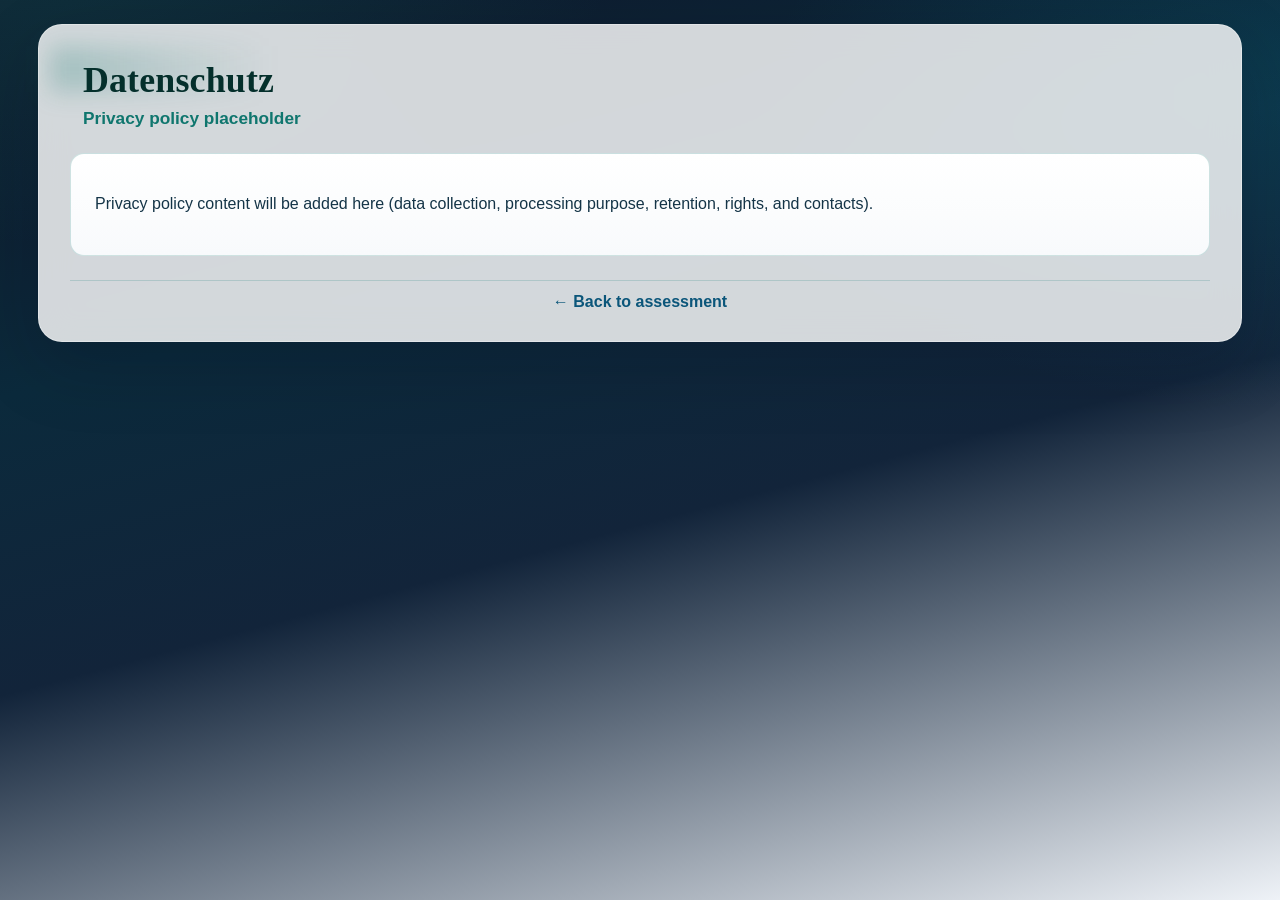
<file: datenschutz.html>
<!DOCTYPE html>
<html lang="en">
<head>
  <meta charset="UTF-8" />
  <meta name="viewport" content="width=device-width, initial-scale=1.0" />
  <title>Datenschutz</title>
  <link rel="stylesheet" href="styles.css" />
</head>
<body>
  <div class="page legal-page">
    <div class="app-shell">
      <header class="page-header">
        <div>
          <h1>Datenschutz</h1>
          <p class="subtitle">Privacy policy placeholder</p>
        </div>
      </header>

      <section class="card">
        <p>Privacy policy content will be added here (data collection, processing purpose, retention, rights, and contacts).</p>
      </section>

      <footer class="legal-footer">
        <a href="index.html">← Back to assessment</a>
      </footer>
    </div>
  </div>
</body>
</html>
</file>
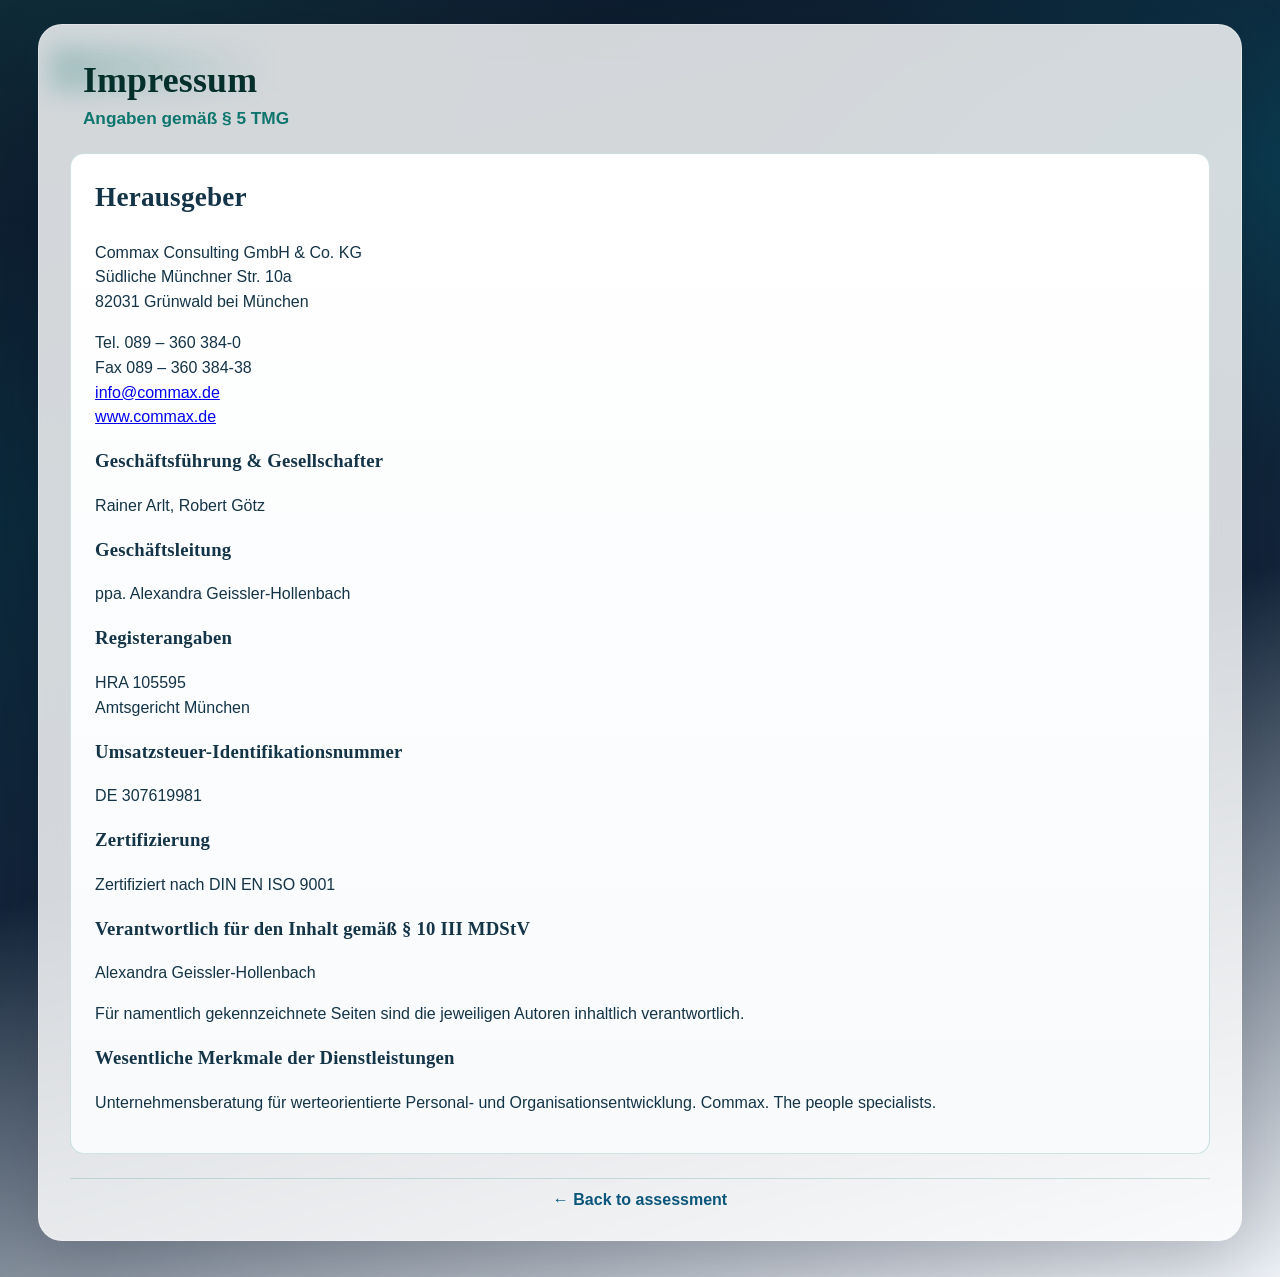
<file: impressum.html>
<!DOCTYPE html>
<html lang="en">
<head>
  <meta charset="UTF-8" />
  <meta name="viewport" content="width=device-width, initial-scale=1.0" />
  <title>Impressum</title>
  <link rel="stylesheet" href="styles.css" />
</head>
<body>
  <div class="page legal-page">
    <div class="app-shell">
      <header class="page-header">
        <div>
          <h1>Impressum</h1>
          <p class="subtitle">Angaben gemäß § 5 TMG</p>
        </div>
      </header>

      <section class="card">
        <h2>Herausgeber</h2>
        <p>
          Commax Consulting GmbH & Co. KG<br />
          Südliche Münchner Str. 10a<br />
          82031 Grünwald bei München
        </p>

        <p>
          Tel. 089 – 360 384-0<br />
          Fax 089 – 360 384-38<br />
          <a href="mailto:info@commax.de">info@commax.de</a><br />
          <a href="https://www.commax.de" target="_blank" rel="noopener noreferrer">www.commax.de</a>
        </p>

        <h3>Geschäftsführung &amp; Gesellschafter</h3>
        <p>Rainer Arlt, Robert Götz</p>

        <h3>Geschäftsleitung</h3>
        <p>ppa. Alexandra Geissler-Hollenbach</p>

        <h3>Registerangaben</h3>
        <p>HRA 105595<br />Amtsgericht München</p>

        <h3>Umsatzsteuer-Identifikationsnummer</h3>
        <p>DE 307619981</p>

        <h3>Zertifizierung</h3>
        <p>Zertifiziert nach DIN EN ISO 9001</p>

        <h3>Verantwortlich für den Inhalt gemäß § 10 III MDStV</h3>
        <p>Alexandra Geissler-Hollenbach</p>

        <p>Für namentlich gekennzeichnete Seiten sind die jeweiligen Autoren inhaltlich verantwortlich.</p>

        <h3>Wesentliche Merkmale der Dienstleistungen</h3>
        <p>Unternehmensberatung für werteorientierte Personal- und Organisationsentwicklung. Commax. The people specialists.</p>
      </section>

      <footer class="legal-footer">
        <a href="index.html">← Back to assessment</a>
      </footer>
    </div>
  </div>
</body>
</html>
</file>
<file: styles.css>
:root {
  --bg-top: #0f172a;
  --bg-soft: #eef2f7;
  --card: rgba(255, 255, 255, 0.82);
  --card-solid: #ffffff;
  --card-soft: #f8fafc;
  --text: #0f172a;
  --muted: #475569;
  --line: rgba(255, 255, 255, 0.35);
  --accent: #0f766e;
  --accent-strong: #115e59;
  --accent-ink: #ecfeff;
  --accent-soft: rgba(15, 118, 110, 0.12);
  --warning: #b91c1c;
  --shadow-soft: 0 24px 70px rgba(2, 6, 23, 0.18);
}

* {
  box-sizing: border-box;
}

html,
body {
  width: 100%;
  min-height: 100%;
}

body {
  margin: 0;
  color: var(--text);
  background:
    radial-gradient(1200px 620px at 3% -6%, rgba(15, 118, 110, 0.28), transparent 48%),
    radial-gradient(900px 520px at 100% 12%, rgba(14, 116, 144, 0.22), transparent 58%),
    linear-gradient(165deg, var(--bg-top) 0%, #0b2a3c 32%, #12243a 56%, var(--bg-soft) 100%);
  min-height: 100vh;
  font-family: "Avenir Next", "Nunito Sans", "Segoe UI", sans-serif;
  scroll-behavior: smooth;
}

h1,
h2,
h3 {
  font-family: "Georgia", "Times New Roman", serif;
  letter-spacing: 0.2px;
  margin-top: 0;
}

h2 {
  font-size: clamp(1.35rem, 2.4vw, 1.7rem);
}

.page {
  width: 100%;
  margin: 0;
  padding: clamp(12px, 3vh, 24px) 3vw clamp(24px, 4vh, 42px);
}

.app-shell {
  width: 100%;
  margin: 0 auto;
  background: var(--card);
  border: 1px solid var(--line);
  border-radius: 24px;
  padding: clamp(16px, 2.4vw, 32px);
  box-shadow: var(--shadow-soft);
  backdrop-filter: blur(16px);
}

.page-header {
  display: flex;
  align-items: center;
  gap: clamp(12px, 1.8vw, 20px);
  position: relative;
  padding-left: clamp(6px, 1vw, 16px);
  padding-top: 4px;
  margin-bottom: clamp(18px, 2.4vw, 24px);
}

.page-header::before {
  content: "";
  position: absolute;
  inset: -10px auto auto -20px;
  width: 220px;
  height: 46px;
  background: linear-gradient(90deg, rgba(15, 118, 110, 0.25), rgba(15, 118, 110, 0));
  filter: blur(12px);
  z-index: -1;
}

.hero-logo {
  max-height: clamp(52px, 6vw, 78px);
  width: auto;
  display: block;
  flex-shrink: 0;
}

h1 {
  margin: 0;
  font-size: clamp(1.6rem, 2.8vw, 2.35rem);
  line-height: 1.12;
  color: #042f2b;
}

.subtitle {
  margin: 8px 0 0;
  color: #0f766e;
  font-size: clamp(0.95rem, 1.4vw, 1.08rem);
  font-weight: 600;
}

.card {
  background: linear-gradient(180deg, #ffffff 0%, var(--card-soft) 100%);
  border: 1px solid rgba(15, 118, 110, 0.2);
  border-radius: 14px;
  padding: clamp(14px, 1.8vw, 22px) clamp(16px, 2vw, 24px);
  margin-bottom: clamp(16px, 2.4vw, 24px);
  line-height: 1.55;
  color: #143447;
}

.legend {
  margin-top: 10px;
  font-size: clamp(0.88rem, 1.25vw, 0.98rem);
  color: var(--muted);
}

#questions {
  display: grid;
  gap: clamp(10px, 1.6vw, 12px);
}

.question {
  background: var(--card-solid);
  border: 1px solid var(--line);
  padding: clamp(12px, 1.9vw, 18px);
  border-radius: 14px;
  box-shadow: 0 8px 24px rgba(15, 23, 42, 0.06);
  transition: transform 0.18s ease, box-shadow 0.18s ease;
}

.question:hover {
  transform: translateY(-1px);
  box-shadow: 0 12px 30px rgba(15, 23, 42, 0.12);
  border-color: rgba(15, 118, 110, 0.45);
}

.question-number {
  font-weight: 700;
  margin-right: 8px;
}

.question-text {
  font-size: clamp(0.97rem, 1.5vw, 1.1rem);
  line-height: 1.48;
}

.scale {
  margin-top: 12px;
  display: flex;
  flex-wrap: wrap;
  gap: 10px;
}

.scale label {
  display: inline-flex;
  align-items: center;
  gap: 6px;
  background: var(--card-soft);
  border: 1px solid rgba(15, 118, 110, 0.2);
  padding: 8px 12px;
  border-radius: 999px;
  cursor: pointer;
  min-width: clamp(48px, 6vw, 70px);
  justify-content: center;
  font-weight: 600;
  transition: border-color 0.2s ease, background-color 0.2s ease, transform 0.2s ease;
}

.scale label:hover {
  border-color: var(--accent);
  background-color: var(--accent-soft);
}

.scale input[type="radio"] {
  accent-color: var(--accent);
  width: 14px;
  height: 14px;
  margin: 0;
}

.actions {
  margin: clamp(22px, 2.8vw, 32px) 0 28px;
  display: flex;
  justify-content: center;
}

.btn-primary {
  border: 1px solid rgba(255, 255, 255, 0.2);
  color: var(--accent-ink);
  padding: 14px 24px;
  border-radius: 999px;
  font-size: 1rem;
  cursor: pointer;
  font-weight: 700;
  letter-spacing: 0.2px;
  background: linear-gradient(100deg, var(--accent), var(--accent-strong));
  box-shadow: 0 14px 30px rgba(15, 118, 110, 0.34);
  transition: transform 0.2s ease, box-shadow 0.2s ease, filter 0.2s ease;
}

.btn-primary:hover {
  transform: translateY(-1px);
  box-shadow: 0 18px 36px rgba(15, 118, 110, 0.36);
  filter: brightness(1.05);
}

.btn-primary:active {
  transform: translateY(0);
}

.results {
  display: none;
}

.result-section {
  margin-top: 24px;
  border: 1px solid rgba(15, 118, 110, 0.16);
  background: var(--card-solid);
  border-radius: 14px;
  padding: clamp(16px, 2vw, 24px);
  box-shadow: 0 16px 40px rgba(15, 23, 42, 0.09);
  margin-bottom: 20px;
}

.note {
  margin-bottom: 28px;
  color: #334155;
  line-height: 1.55;
  padding: 14px 16px;
  border-left: 4px solid var(--accent);
  background: #ecfdf5;
  border-radius: 10px;
}

.result-grid {
  display: grid;
  grid-template-columns: repeat(auto-fit, minmax(220px, 1fr));
  gap: 14px;
  margin-bottom: 24px;
}

.result-card {
  border: 1px solid rgba(15, 118, 110, 0.16);
  border-radius: 12px;
  padding: 16px;
  background: var(--card-soft);
  transition: border-color 0.2s ease, transform 0.2s ease;
}

.result-card:hover {
  transform: translateY(-2px);
  border-color: rgba(15, 118, 110, 0.4);
}

.result-card h3 {
  margin: 0 0 10px 0;
  font-size: 1rem;
  color: #0f3d3a;
}

.result-visual-wrap {
  width: 100%;
  margin-bottom: 10px;
}

.result-visual-image {
  width: 100%;
  aspect-ratio: 1 / 1;
  object-fit: contain;
  border-radius: 10px;
  background: #f1f5f9;
  border: 1px solid rgba(15, 118, 110, 0.14);
}

.result-visual-placeholder {
  width: 100%;
  aspect-ratio: 1 / 1;
  border-radius: 10px;
  border: 1px dashed rgba(15, 118, 110, 0.35);
  background: #f1f5f9;
  color: #64748b;
  display: grid;
  place-items: center;
  text-align: center;
  padding: 10px;
  font-size: 0.84rem;
}

.score {
  font-size: 1.6rem;
  font-weight: 700;
  color: #0f172a;
  margin-bottom: 6px;
}

.result-card .flag {
  font-size: 0.9rem;
  color: var(--muted);
}

.highlight {
  border: 2px solid var(--warning);
  background: #fff1f2;
}

.highlight .score,
.highlight h3 {
  color: var(--warning);
}

.chart-card {
  border: 1px solid rgba(15, 118, 110, 0.15);
  background: var(--card-solid);
  border-radius: 14px;
  padding: clamp(14px, 1.8vw, 20px);
  box-shadow: 0 16px 40px rgba(15, 23, 42, 0.09);
}


.chart-wrapper {
  max-width: min(1200px, 100%);
  width: 100%;
  margin: 0 auto;
  padding-top: 10px;
}

canvas {
  width: 100% !important;
  height: auto !important;
  aspect-ratio: 1 / 1;
  max-width: 100%;
  background: var(--card-soft);
  border-radius: 12px;
}

.legal-footer {
  margin-top: 18px;
  padding-top: 12px;
  border-top: 1px solid rgba(15, 118, 110, 0.18);
  display: flex;
  gap: 12px;
  justify-content: center;
  color: #0369a1;
}

.legal-footer a {
  color: #0b567a;
  text-decoration: none;
  font-weight: 600;
}

.legal-footer a:hover {
  text-decoration: underline;
}

@media (min-width: 1920px) {
  .page {
    padding-left: 4vw;
    padding-right: 4vw;
  }

  .app-shell {
    width: 100%;
    padding: 36px;
  }

  .scale {
    gap: 12px;
  }

  .scale label {
    min-width: 76px;
    padding: 10px 14px;
  }
}

@media (max-width: 1200px) {
  .result-grid {
    grid-template-columns: repeat(auto-fit, minmax(190px, 1fr));
  }
}

@media (max-width: 900px) {
  .app-shell {
    width: 100%;
    border-radius: 18px;
    padding: 16px;
  }

  .page {
    padding-left: 2vw;
    padding-right: 2vw;
  }

  h1 {
    font-size: clamp(1.45rem, 5vw, 2rem);
  }
}

@media (max-width: 700px) {
  .page {
    padding-top: clamp(10px, 3vh, 14px);
    padding-left: 10px;
    padding-right: 10px;
  }

  .page-header-main {
    flex-direction: column;
    align-items: flex-start;
    gap: 10px;
  }

  .page-header-main .hero-logo {
    max-height: 46px;
  }

  .subtitle {
    font-size: 0.92rem;
  }

  .scale {
    gap: 8px;
  }

  .scale label {
    min-width: 45px;
    padding: 7px 9px;
  }

  .result-section {
    padding: 14px;
  }

  .chart-wrapper {
    padding: 8px 4px 0;
  }

}

@media (max-width: 500px) {
  .scale label {
    min-width: 42px;
    padding: 6px 8px;
  }

  .question-text {
    font-size: 0.96rem;
  }

  .btn-primary {
    width: 100%;
  }

  .page-header-main .hero-logo {
    max-height: 42px;
  }

}
</file>
